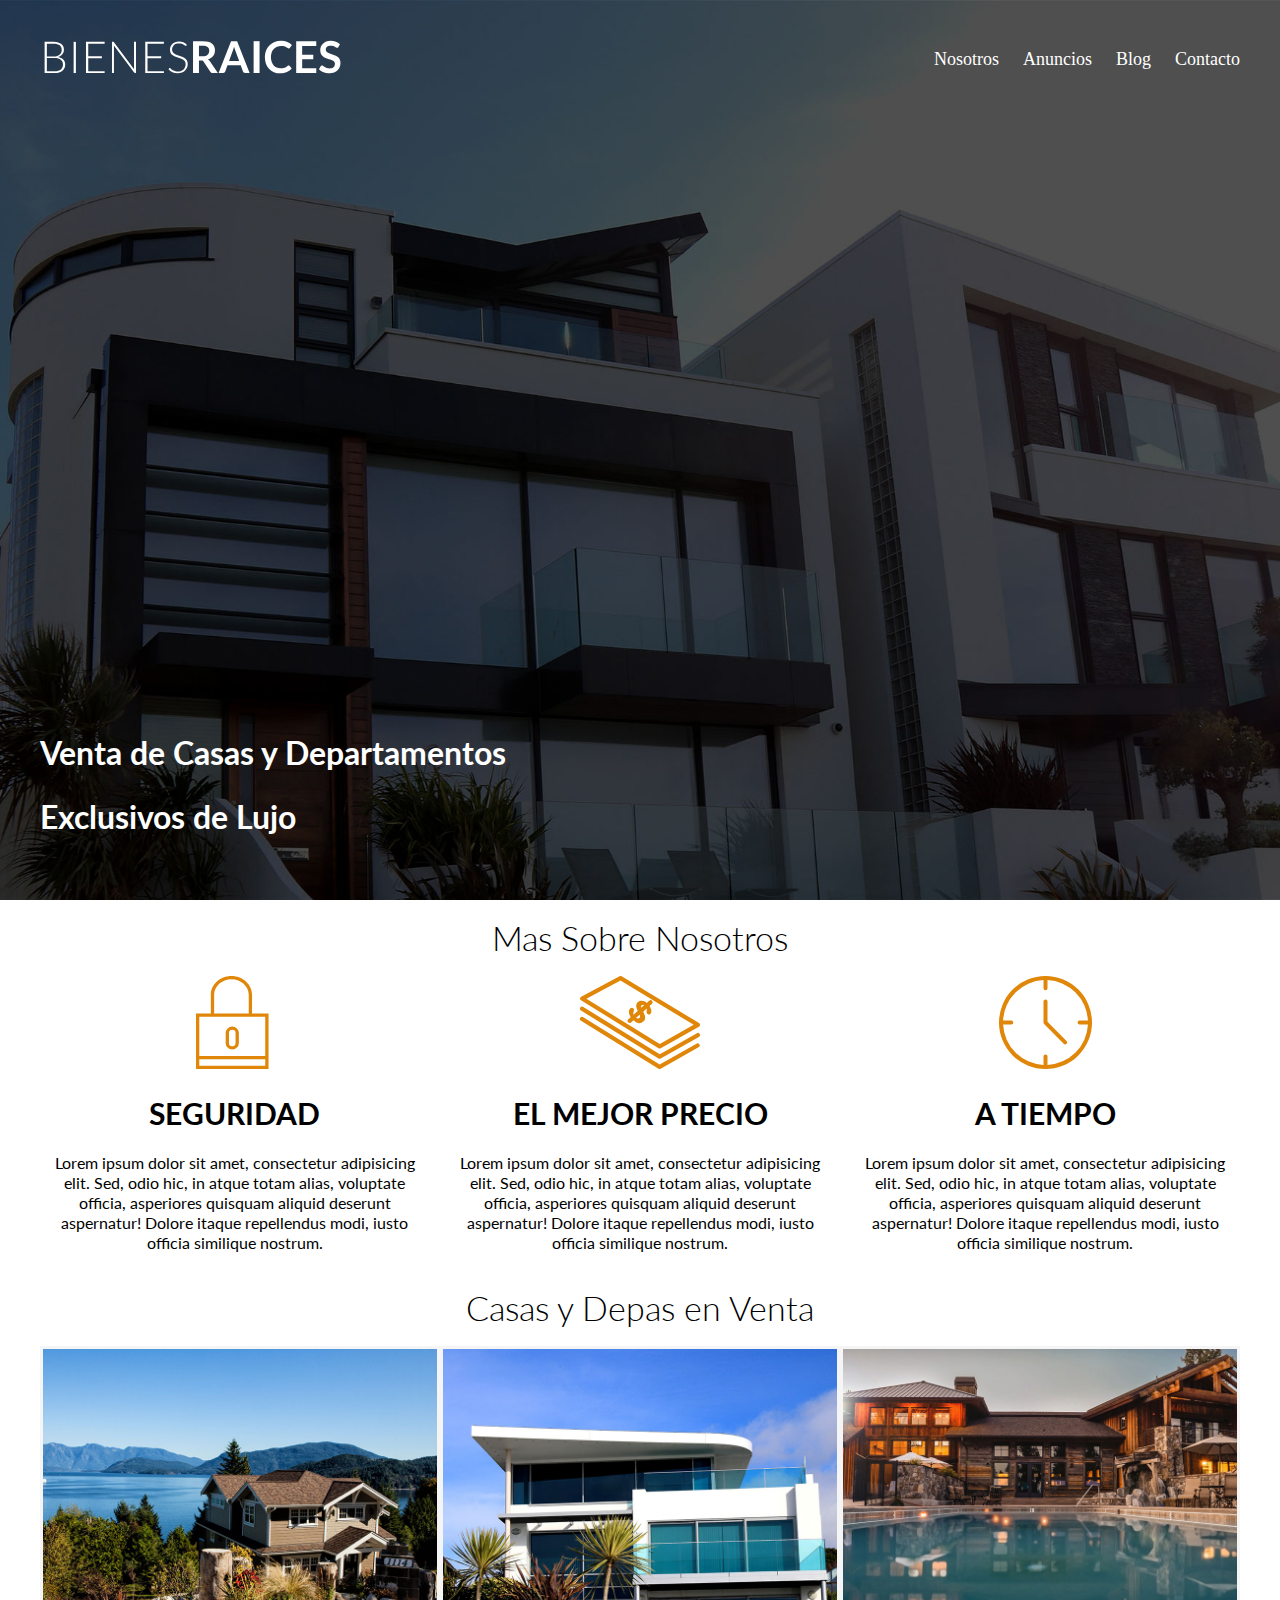
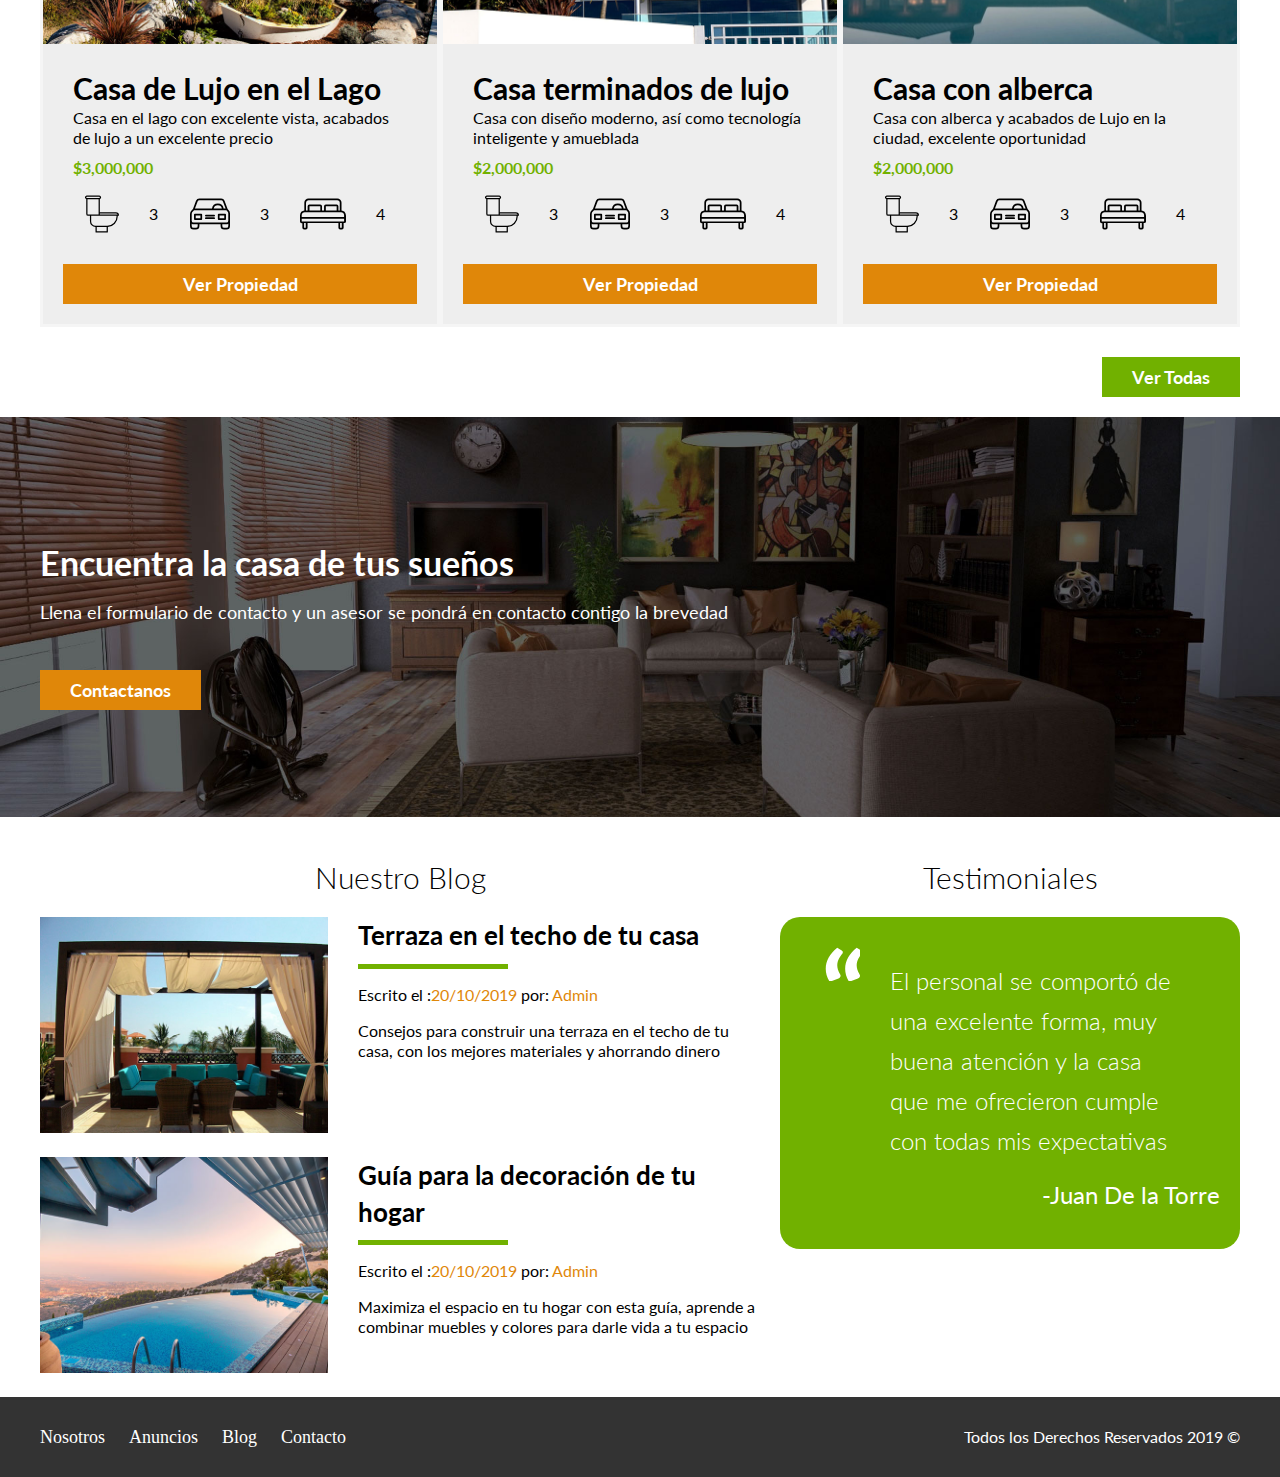
<file: Bienes raices/index.html>
<!DOCTYPE html>
<html lang="en">
  <head>
    <meta charset="UTF-8" />
    <meta name="viewport" content="width=device-width, initial-scale=1.0" />
    <meta http-equiv="X-UA-Compatible" content="ie=edge" />
    <title>Bienes Raíces</title>
    <link
      href="https://fonts.googleapis.com/css?family=Lato:300,400,700,900&display=swap"
      rel="stylesheet"
    />
    <link rel="stylesheet" href="css/normalize.css" />
    <link rel="stylesheet" href="css/styles.css" />
  </head>
  <body>
    <header class="site-header inicio">
      <div class="contenedor contenido-header">
        <div class="barra">
          <a href="/">
            <img src="img/logo.svg" alt="Logotipo de Bienes Raices" />
          </a>

          <nav class="navegacion">
            <a href="nosotros.html">Nosotros</a>
            <a href="anuncios.html">Anuncios</a>
            <a href="blog.html">Blog</a>
            <a href="contacto.html">Contacto</a>
          </nav>
        </div>
        <!-- contenedor -->

        <h1>Venta de Casas y Departamentos Exclusivos de Lujo</h1>
      </div>
    </header>

    <section class="contenedor seccion">
      <h2 class="fw-300 centrar-texto">Mas Sobre Nosotros</h2>

      <div class="iconos-nosotros">
        <div class="icono">
          <img src="img/icono1.svg" alt="Icono Seguridad" />
          <h3>Seguridad</h3>
          <p>
            Lorem ipsum dolor sit amet, consectetur adipisicing elit. Sed, odio
            hic, in atque totam alias, voluptate officia, asperiores quisquam
            aliquid deserunt aspernatur! Dolore itaque repellendus modi, iusto
            officia similique nostrum.
          </p>
        </div>

        <div class="icono">
          <img src="img/icono2.svg" alt="Icono El mejor Precio" />

          <h3>El Mejor Precio</h3>
          <p>
            Lorem ipsum dolor sit amet, consectetur adipisicing elit. Sed, odio
            hic, in atque totam alias, voluptate officia, asperiores quisquam
            aliquid deserunt aspernatur! Dolore itaque repellendus modi, iusto
            officia similique nostrum.
          </p>
        </div>

        <div class="icono">
          <img src="img/icono3.svg" alt="Icono A Tiempo" />
          <h3>A tiempo</h3>
          <p>
            Lorem ipsum dolor sit amet, consectetur adipisicing elit. Sed, odio
            hic, in atque totam alias, voluptate officia, asperiores quisquam
            aliquid deserunt aspernatur! Dolore itaque repellendus modi, iusto
            officia similique nostrum.
          </p>
        </div>
      </div>
    </section>

    <main class="seccion contenedor">
      <h2 class="fw-300 centrar-texto">Casas y Depas en Venta</h2>

      <div class="contenedor-anuncios">
        <div class="anuncio">
          <img src="img/anuncio1.jpg " alt="Anuncio casa en el lago" />
          <div class="contenido-anuncio">
            <h3>Casa de Lujo en el Lago</h3>
            <p>
              Casa en el lago con excelente vista, acabados de lujo a un
              excelente precio
            </p>
            <p class="precio">$3,000,000</p>

            <ul class="iconos-caracteristicas">
              <li>
                <img src="img/icono_wc.svg" alt="icono wc" />
                <p>3</p>
              </li>

              <li>
                <img src="img/icono_estacionamiento.svg" alt="icono autos" />
                <p>3</p>
              </li>

              <li>
                <img src="img/icono_dormitorio.svg" alt="icono habitaciones" />
                <p>4</p>
              </li>
            </ul>

            <a href="#" class="boton boton-amarillo d-block">Ver Propiedad</a>
          </div>
        </div>

        <div class="anuncio">
          <img src="img/anuncio2.jpg" alt="Anuncio casa terminados de lujo" />
          <div class="contenido-anuncio">
            <h3>Casa terminados de lujo</h3>
            <p>
              Casa con diseño moderno, así como tecnología inteligente y
              amueblada
            </p>
            <p class="precio">$2,000,000</p>
            <ul class="iconos-caracteristicas">
              <li>
                <img src="img/icono_wc.svg" alt="icono wc" />
                <p>3</p>
              </li>

              <li>
                <img src="img/icono_estacionamiento.svg" alt="icono autos" />
                <p>3</p>
              </li>

              <li>
                <img src="img/icono_dormitorio.svg" alt="icono habitaciones" />
                <p>4</p>
              </li>
            </ul>
            <a href="#" class="boton boton-amarillo d-block">Ver Propiedad</a>
          </div>
        </div>

        <div class="anuncio">
          <img src="img/anuncio3.jpg" alt="Anuncio casa con alberca" />
          <div class="contenido-anuncio">
            <h3>Casa con alberca</h3>
            <p>
              Casa con alberca y acabados de Lujo en la ciudad, excelente
              oportunidad
            </p>
            <p class="precio">$2,000,000</p>
            <ul class="iconos-caracteristicas">
              <li>
                <img src="img/icono_wc.svg" alt="icono wc" />
                <p>3</p>
              </li>

              <li>
                <img src="img/icono_estacionamiento.svg" alt="icono autos" />
                <p>3</p>
              </li>

              <li>
                <img src="img/icono_dormitorio.svg" alt="icono habitaciones" />
                <p>4</p>
              </li>
            </ul>
            <a href="#" class="boton boton-amarillo d-block">Ver Propiedad</a>
          </div>
        </div>
      </div>

      <div class="ver-todas">
        <a href="anuncios.html" class="boton boton-verde">Ver Todas</a>
      </div>
    </main>

    <section class="imagen-contacto">
      <div class="contenedor contenido-contacto">
        <h2>Encuentra la casa de tus sueños</h2>
        <p>
          Llena el formulario de contacto y un asesor se pondrá en contacto
          contigo la brevedad
        </p>
        <a href="contacto.html" class="boton boton-amarillo">Contactanos</a>
      </div>
    </section>

    <div class="seccion-inferior contenedor seccion">
      <section class="blog">
        <h3 class="centrar-texto fw-300">Nuestro Blog</h3>

        <article class="entrada-blog">
          <div class="imagen">
            <img src="img/blog1.jpg" alt="Entrada de blog" />
          </div>
          <div class="texto-entrada">
            <a href="#">
              <h4>Terraza en el techo de tu casa</h4>
            </a>
            <p>Escrito el :<span>20/10/2019</span> por: <span>Admin</span></p>
            <p>
              Consejos para construir una terraza en el techo de tu casa, con
              los mejores materiales y ahorrando dinero
            </p>
          </div>
        </article>

        <article class="entrada-blog">
          <div class="imagen">
            <img src="img/blog2.jpg" alt="Entrada de blog" />
          </div>
          <div class="texto-entrada">
            <a href="#">
              <h4>Guía para la decoración de tu hogar</h4>
            </a>
            <p>Escrito el :<span>20/10/2019</span> por: <span>Admin</span></p>
            <p>
              Maximiza el espacio en tu hogar con esta guía, aprende a combinar
              muebles y colores para darle vida a tu espacio
            </p>
          </div>
        </article>
      </section>

      <section class="testimoniales">
        <h3 class="centrar-texto fw-300">Testimoniales</h3>
        <div class="testimonial">
          <blockquote>
            El personal se comportó de una excelente forma, muy buena atención y
            la casa que me ofrecieron cumple con todas mis expectativas
          </blockquote>
          <p>-Juan De la Torre</p>
        </div>
      </section>
    </div>

    <footer class="site-footer seccion">
      <div class="contenedor contenedor-footer">
        <nav class="navegacion">
          <a href="nosotros.html">Nosotros</a>
          <a href="anuncios.html">Anuncios</a>
          <a href="blog.html">Blog</a>
          <a href="contacto.html">Contacto</a>
        </nav>
        <p class="copyright">Todos los Derechos Reservados 2019 &copy;</p>
      </div>
    </footer>
  </body>
</html>
</file>
<file: Bienes raices/css/styles.css>
html {
  font-size: 62.5%; /**Reset para REMS - 62.5% = 10px de 16px **/
}

body {
  font-family: "Lato", sans-serif;
  font-size: 1.6rem;
  line-height: 2rem;
}

/*Globales*/
img {
  max-width: 100%;
}
.contenedor {
  max-width: 120rem; /** = 1200px **/
  margin: 0 auto;
}

h1 {
  font-size-adjust: 3.8rem;
}

h2 {
  font-size: 3.4rem;
}

h3 {
  font-size: 3rem;
}

h4 {
  font-size: 2.6rem;
}

/** Utilidades **/
.seccion {
  margin-top: 2rem;
  margin-bottom: 2rem;
}

.fw-300 {
  font-weight: 300;
}

.centrar-texto {
  text-align: center;
}

.d-block {
  display: block !important;
}

/** Botones **/

.boton {
  color: #ffffff;
  font-weight: 700;
  text-decoration: none;
  font-size: 1.8rem;
  padding: 1rem 3rem;
  margin-top: 3rem;
  display: inline-block;
  text-align: center;
}
.boton-amarillo {
  background-color: #e08709;
}
.boton-verde {
  background-color: #71b100;
}

/*Header*/
.site-header.inicio {
  background-image: url(../img/header.jpg);
  background-position: center center;
  background-size: cover;
  height: 100vh;
  min-height: 60rem;
}

.contenido-header {
  height: 100%;
  display: flex;
  flex-direction: column;
  justify-content: space-between;
}

.contenido-header h1 {
  color: white;
  padding-bottom: 3rem;
  max-width: 60rem;
  line-height: 2;
}

.barra {
  display: flex;
  justify-content: space-between;
  align-items: center;
  padding-top: 3rem;
}

.navegacion a {
  color: white;
  text-decoration: none;
  font-size: 1.8rem; /** = 18px **/
  margin-right: 2rem;
  font-family: "Times New Roman", Times, serif;
}

.navegacion a:hover {
  color: #71b100;
}

.navegacion a:last-of-type {
  margin: 0;
}

/** iconos nosotros **/
.iconos-nosotros {
  display: flex;
  justify-content: space-between;
}

.icono {
  flex-basis: calc(33.3% - 1rem);
  text-align: center;
}

.icono h3 {
  text-transform: uppercase;
}

/** Anuncios**/

.contenedor-anuncios {
  display: flex;
  justify-content: space-between;
}

.anuncio {
  flex-basis: calc(33.3%-1rem);
  border: 3px solid #f5f5f5;
  background-color: #eeeeee;
}

.contenido-anuncio {
  padding: 2rem;
}
.contenido-anuncio h3,
.contenido-anuncio p {
  margin: 1rem;
}

.precio {
  color: #71b100;
  font-weight: 700;
}

.iconos-caracteristicas {
  list-style: none;
  padding: 0;
  display: flex;
  justify-content: space-evenly;
}

.iconos-caracteristicas li {
  display: flex;
}
.iconos-caracteristicas li img {
  margin-right: 2rem;
}
.ver-todas {
  display: flex;
  justify-content: flex-end;
}

/** contacto home **/
.imagen-contacto {
  background-image: url(../img/encuentra.jpg);
  background-position: center center;
  background-size: cover;
  height: 40rem;
  display: flex;
  align-items: center;
}
.contenido-contacto {
  flex: 1;
  color: white;
}
.contenido-contacto p {
  font-size: 1.8rem;
}

/** seccion inferior **/
.seccion-inferior {
  display: flex;
  justify-content: space-between;
}

.seccion-inferior .blog {
  flex-basis: 60%;
}
.seccion-inferior .testimoniales {
  flex-basis: calc(40% - 2rem);
}
.entrada-blog {
  display: flex;
  justify-content: space-between;
  margin-bottom: 2rem;
}
.entrada-blog:last-of-type {
  margin-bottom: 0;
}
.entrada-blog .imagen {
  flex-basis: 40%;
}
.entrada-blog .texto-entrada {
  flex-basis: calc(60% - 3rem);
}
.texto-entrada a {
  color: black;
  text-decoration: none;
}
.texto-entrada h4 {
  margin: 0;
  line-height: 1.4;
}
.texto-entrada h4::after {
  content: " ";
  display: block;
  width: 15rem;
  height: 0.5rem;
  background-color: #71b100;
  margin-top: 1rem;
}
.texto-entrada span {
  color: #e08709;
}

/** testimoniales **/
.testimonial {
  background-color: #71b100;
  font-size: 2.4rem;
  padding: 2rem;
  color: #ffffff;
  border-radius: 2rem;
}

.testimonial p{
  text-align: right;
}

.testimonial blockquote::before{
  content: '';
  background-image: url(../img/comilla.svg);
  width: 4rem;
  height: 4rem;
  position: absolute;
  top: -2rem;
  left: -2rem;
}
.testimonial blockquote{
  position: relative;
  padding-left: 5rem;
  font-weight: 300;
  line-height: 4rem;
}

/** footer **/

.site-footer{
  background-color: #333333;
  margin: 0;
}
.contenedor-footer{
  padding: 3rem 0;
  display: flex;
  justify-content: space-between;
}
.copyright{
  margin: 0;
  color: #ffffff;
}
</file>
